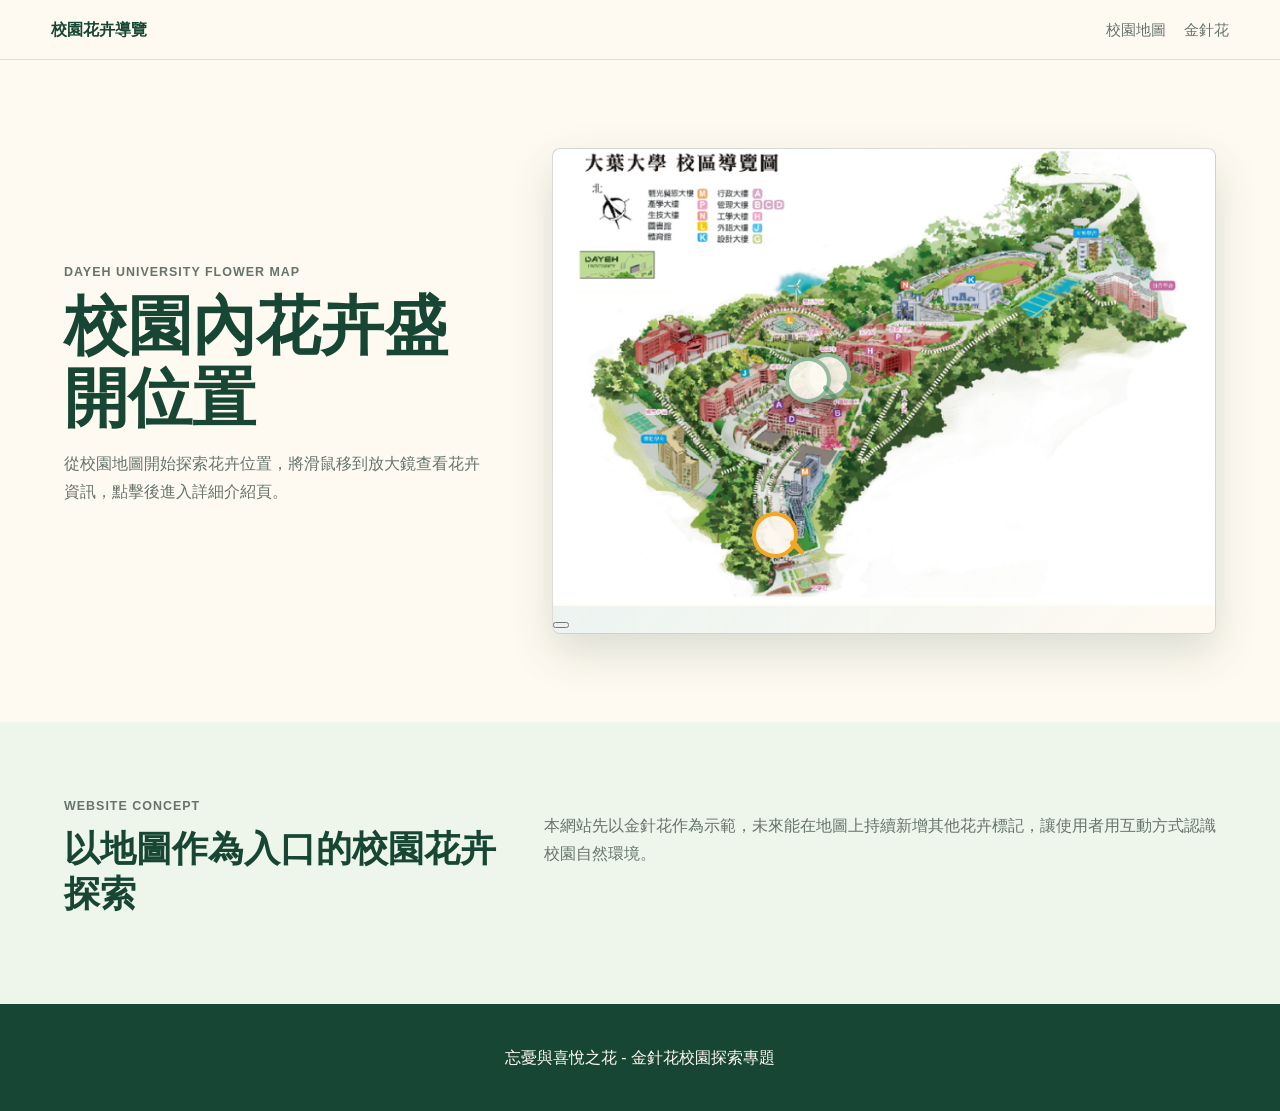
<file: index.html>
<!DOCTYPE html>
<html lang="zh-Hant">
<head>
  <meta charset="UTF-8">
  <meta name="viewport" content="width=device-width, initial-scale=1.0">
  <title>校園花卉互動導覽</title>
  <link rel="stylesheet" href="style.css">
</head>
<body>
  <header class="site-header">
    <a class="brand" href="index.html">校園花卉導覽</a>
    <nav class="nav-links" aria-label="主要導覽">
      <a href="index.html">校園地圖</a>
      <a href="daylily.html">金針花</a>
    </nav>
  </header>

  <main>
    <section class="map-hero">
      <div class="map-intro">
        <p class="eyebrow">Dayeh University Flower Map</p>
        <h1>校園內花卉盛開位置</h1>
        <p>從校園地圖開始探索花卉位置，將滑鼠移到放大鏡查看花卉資訊，點擊後進入詳細介紹頁。</p>
      </div>

      <div class="map-stage" aria-label="校園花卉地圖">
        <!-- 圖片替換處：請將校園地圖圖片放到 images/campus-map.png，或修改下方 src。 -->
        <img class="campus-map" src="images/campus-map.png" alt="大葉大學校園導覽圖">

        <a class="flower-marker daylily-marker" href="daylily.html" aria-label="前往金針花介紹頁">
          <span class="marker-icon" aria-hidden="true"></span>
          <span class="tooltip-card">
            <!-- 圖片替換處：請將金針花照片放到 images/daylily-flower.jpg，或修改下方 src。 -->
            <img src="images/daylily-flower.jpg" alt="金針花照片">
            <strong>金針花</strong>
            <small>又稱忘憂草、黃花菜，象徵忘憂、喜悅與母愛。</small>
          </span>
        </a>

        <button class="flower-marker locked-marker Cordyline-fruticosa-marker" href="Cordyline-fruticosa.html" aria-label="前往朱蕉介紹頁">
          <span class="marker-icon" aria-hidden="true"></span>
          <span class="tooltip-card text-only">

            <img src="images/Cordyline-fruticosa.jpg" alt="朱蕉照片">
            <strong>朱蕉</strong>
            <small></small>
          </span>
        </button>

        <button class="flower-marker locked-marker Cattleya-hybrid-marker" href="Cattleya-hybrid.html" aria-label="前往橘紅系嘉德麗雅蘭介紹頁">
          <span class="marker-icon" aria-hidden="true"></span>
          <span class="tooltip-card text-only">

            <img src="images/Cattleya-hybrid.jpg" alt="橘紅系嘉德麗雅蘭照片">
            <strong>橘紅系嘉德麗雅蘭</strong>
            <small></small>
          </span>
        <button>
      </div>
    </section>

    <section class="feature-band">
      <div>
        <p class="eyebrow">Website Concept</p>
        <h2>以地圖作為入口的校園花卉探索</h2>
      </div>
      <p>本網站先以金針花作為示範，未來能在地圖上持續新增其他花卉標記，讓使用者用互動方式認識校園自然環境。</p>
    </section>
  </main>

  <footer class="site-footer">
    <p>忘憂與喜悅之花 - 金針花校園探索專題</p>
  </footer>
</body>
</html>
</file>
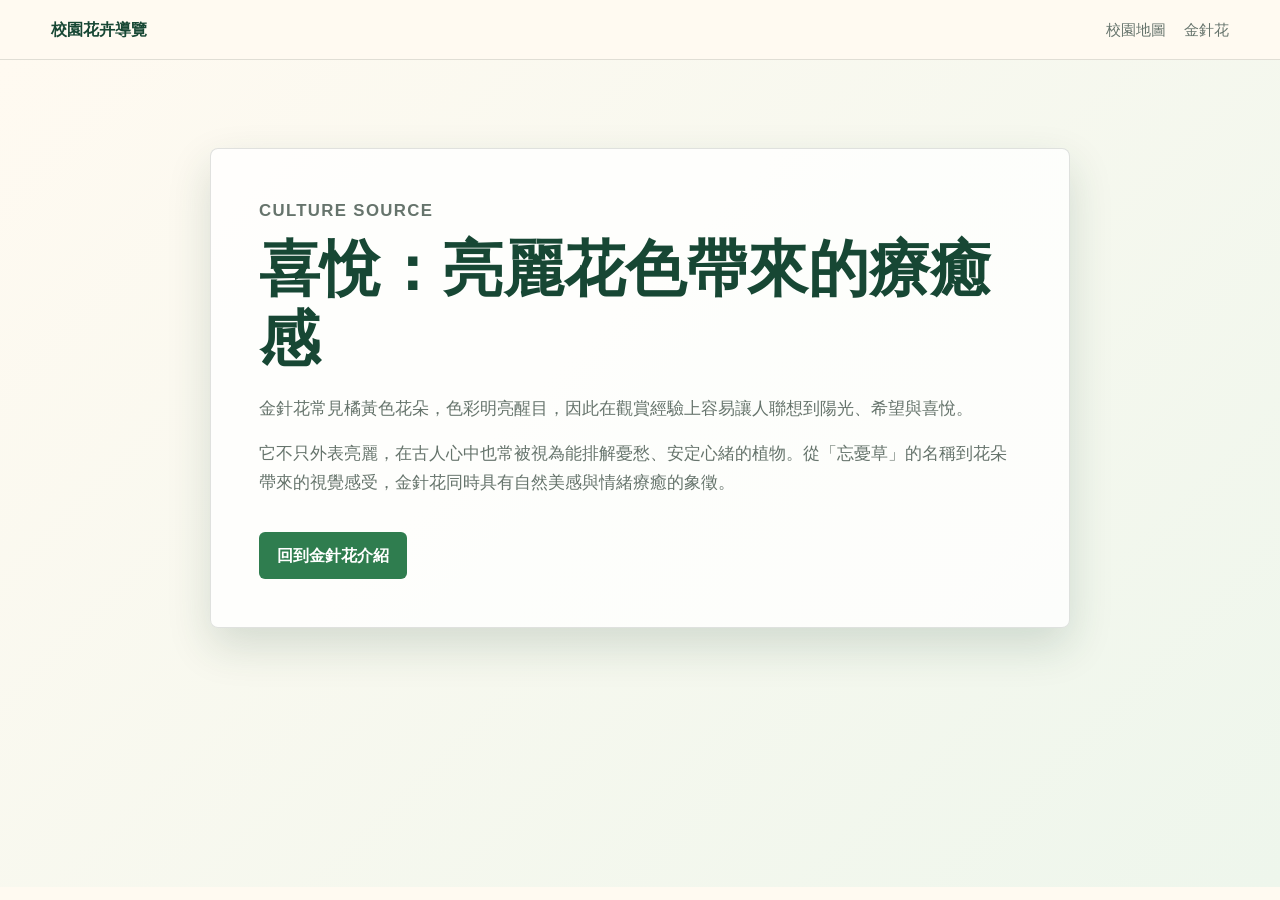
<file: culture/culture-forget.html>
<!DOCTYPE html>
<html lang="zh-Hant">
<head>
  <meta charset="UTF-8">
  <meta name="viewport" content="width=device-width, initial-scale=1.0">
  <title>喜悅｜金針花文化意義</title>
   <link rel="stylesheet" href="../style.css">
</head>
<body>
  <header class="site-header">
    <a class="brand" href="../index.html">校園花卉導覽</a>
    <nav class="nav-links" aria-label="主要導覽">
      <a href="../index.html">校園地圖</a>
      <a href="../daylily.html">金針花</a>
    </nav>
  </header>

  <main class="culture-page">
    <article class="culture-page-card">
      <p class="eyebrow">Culture Source</p>
      <h1>喜悅：亮麗花色帶來的療癒感</h1>
      <p>金針花常見橘黃色花朵，色彩明亮醒目，因此在觀賞經驗上容易讓人聯想到陽光、希望與喜悅。</p>
      <p>它不只外表亮麗，在古人心中也常被視為能排解憂愁、安定心緒的植物。從「忘憂草」的名稱到花朵帶來的視覺感受，金針花同時具有自然美感與情緒療癒的象徵。</p>
      <a class="primary-button" href="../daylily.html#culture">回到金針花介紹</a>
  </main>
</body>
</html>
</file>
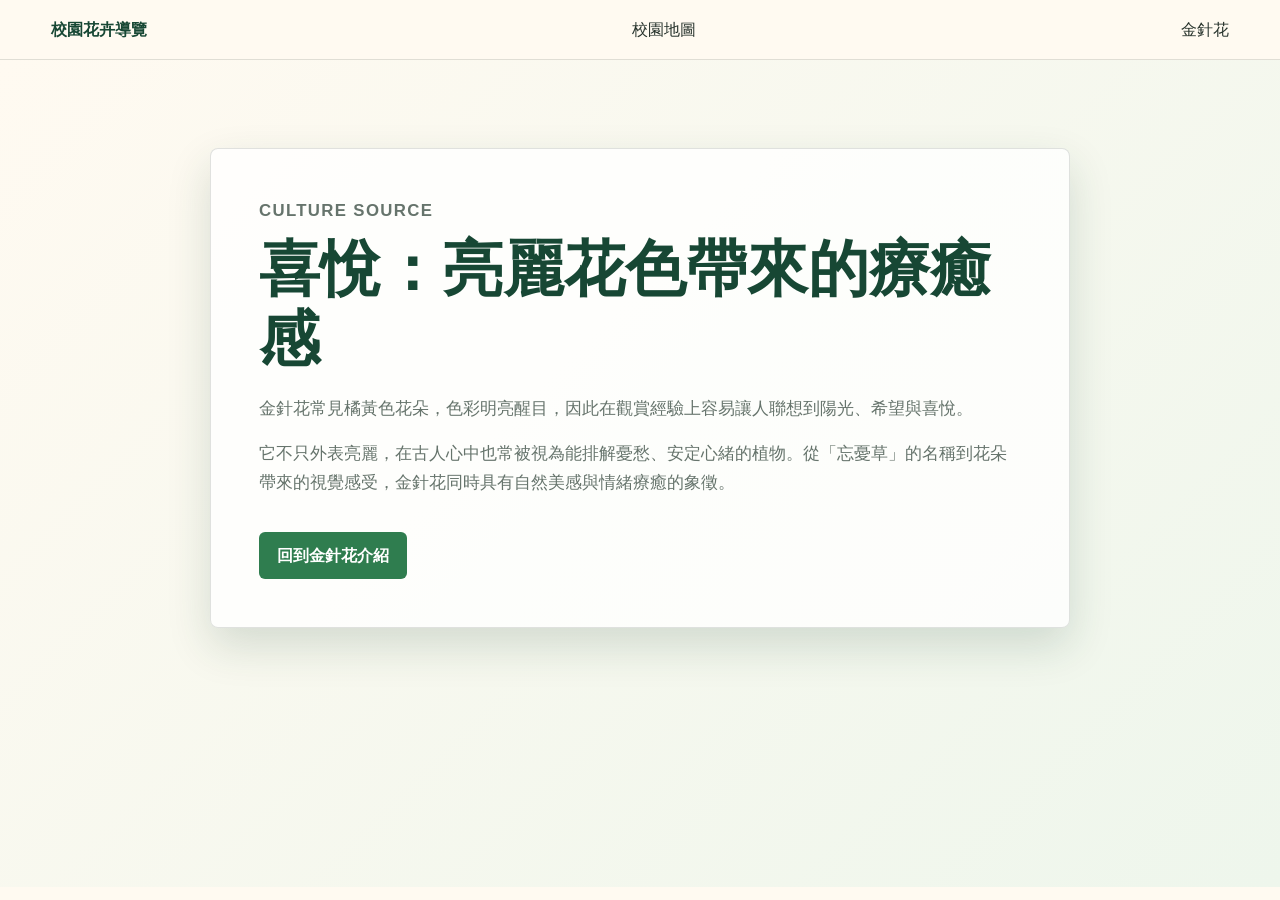
<file: culture/culture-joy.html>
<!DOCTYPE html>
<html lang="zh-Hant">
<head>
  <meta charset="UTF-8">
  <meta name="viewport" content="width=device-width, initial-scale=1.0">
  <title>喜悅｜金針花文化意義</title>
   <link rel="stylesheet" href="../style.css">
</head> 
  <header class="site-header">
     <a class="brand" href="../index.html">校園花卉導覽</a>
      <a href="../index.html">校園地圖</a>
      <a href="../daylily.html">金針花</a>
    </nav>
  </header>

  <main class="culture-page">
    <article class="culture-page-card">
      <p class="eyebrow">Culture Source</p>
      <h1>喜悅：亮麗花色帶來的療癒感</h1>
      <p>金針花常見橘黃色花朵，色彩明亮醒目，因此在觀賞經驗上容易讓人聯想到陽光、希望與喜悅。</p>
      <p>它不只外表亮麗，在古人心中也常被視為能排解憂愁、安定心緒的植物。從「忘憂草」的名稱到花朵帶來的視覺感受，金針花同時具有自然美感與情緒療癒的象徵。</p>
      <a class="primary-button" href="../daylily.html#culture">回到金針花介紹</a>
    </article>
  </main>
</body>
</html>
</file>
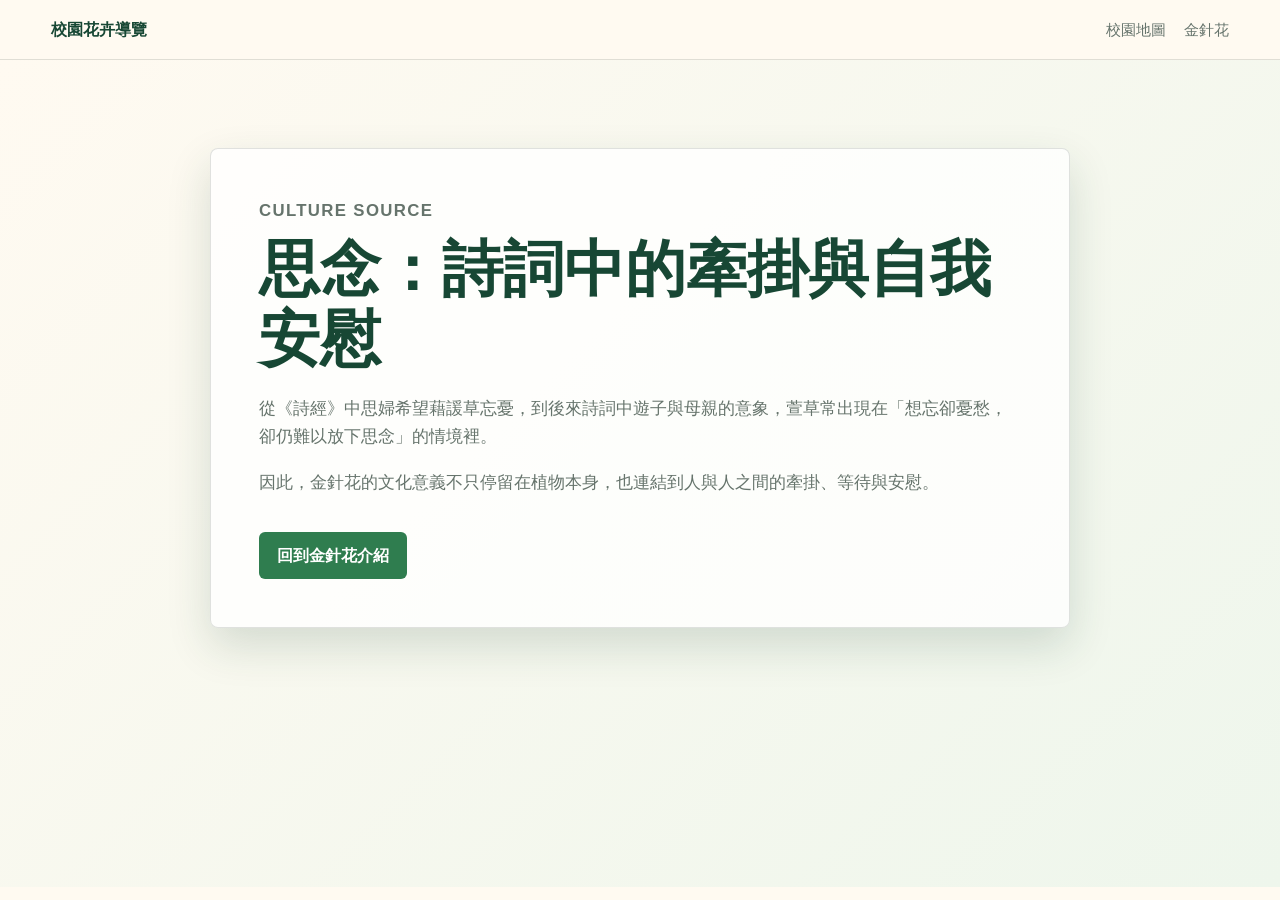
<file: culture/culture-missing.html>
<!DOCTYPE html>
<html lang="zh-Hant">
<head>
  <meta charset="UTF-8">
  <meta name="viewport" content="width=device-width, initial-scale=1.0">
  <title>思念｜金針花文化意義</title>
  <link rel="stylesheet" href="../style.css">
</head>
<body>
  <header class="site-header">
    <a class="brand" href="../index.html">校園花卉導覽</a>
    <nav class="nav-links" aria-label="主要導覽">
      <a href="../index.html">校園地圖</a>
      <a href="../daylily.html">金針花</a>
    </nav>
  </header>

  <main class="culture-page">
    <article class="culture-page-card">
      <p class="eyebrow">Culture Source</p>
      <h1>思念：詩詞中的牽掛與自我安慰</h1>
      <p>從《詩經》中思婦希望藉諼草忘憂，到後來詩詞中遊子與母親的意象，萱草常出現在「想忘卻憂愁，卻仍難以放下思念」的情境裡。</p>
      <p>因此，金針花的文化意義不只停留在植物本身，也連結到人與人之間的牽掛、等待與安慰。</p>
      <a class="primary-button" href="../daylily.html#culture">回到金針花介紹</a>
    </article>
  </main>
</body>
</html>
</file>
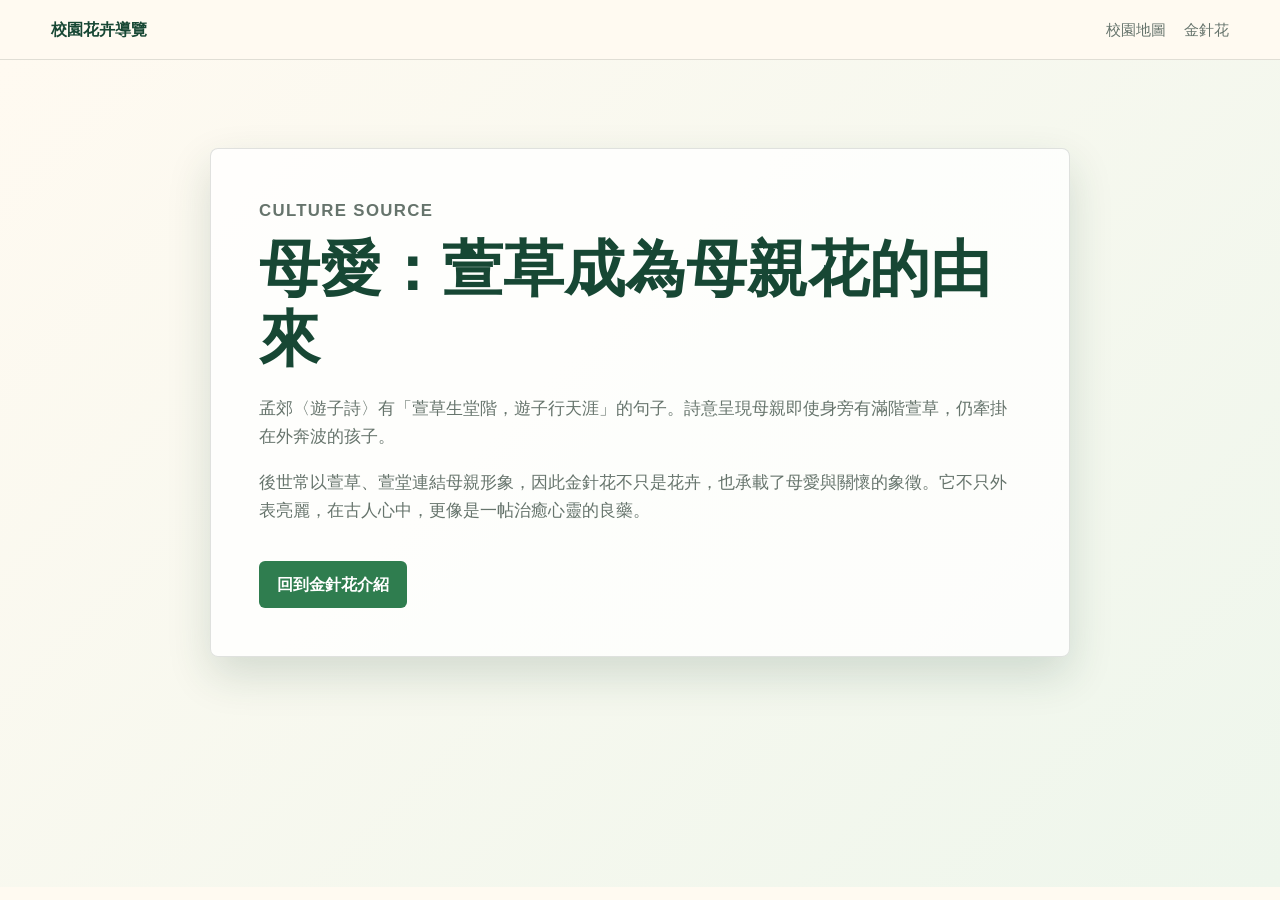
<file: culture/culture-mother.html>
<!DOCTYPE html>
<html lang="zh-Hant">
<head>
  <meta charset="UTF-8">
  <meta name="viewport" content="width=device-width, initial-scale=1.0">
  <title>母愛｜金針花文化意義</title>
  <link rel="stylesheet" href="../style.css">
</head>
<body>
  <header class="site-header">
    <a class="brand" href="../index.html">校園花卉導覽</a>
    <nav class="nav-links" aria-label="主要導覽">
      <a href="../index.html">校園地圖</a>
      <a href="../daylily.html">金針花</a>
    </nav>
  </header>

  <main class="culture-page">
    <article class="culture-page-card">
      <p class="eyebrow">Culture Source</p>
      <h1>母愛：萱草成為母親花的由來</h1>
      <p>孟郊〈遊子詩〉有「萱草生堂階，遊子行天涯」的句子。詩意呈現母親即使身旁有滿階萱草，仍牽掛在外奔波的孩子。</p>
      <p>後世常以萱草、萱堂連結母親形象，因此金針花不只是花卉，也承載了母愛與關懷的象徵。它不只外表亮麗，在古人心中，更像是一帖治癒心靈的良藥。</p>
      <a class="primary-button" href="../daylily.html#culture">回到金針花介紹</a>
    </article>
  </main>
</body>
</html>
</file>
<file: style.css>
:root {
  --sun: #f5a623;
  --leaf: #2f7d4f;
  --moss: #174734;
  --sky: #dceef1;
  --paper: #fffaf1;
  --clay: #d66f3f;
  --ink: #26322b;
  --muted: #66746c;
  --line: rgba(38, 50, 43, 0.14);
  --shadow: 0 18px 44px rgba(23, 71, 52, 0.16);
}

* {
  box-sizing: border-box;
}

html {
  scroll-behavior: smooth;
}

body {
  margin: 0;
  background: var(--paper);
  color: var(--ink);
  font-family: "Microsoft JhengHei", "Noto Sans TC", Arial, sans-serif;
  line-height: 1.7;
}

img {
  display: block;
  max-width: 100%;
}

a {
  color: inherit;
  text-decoration: none;
}

.site-header {
  position: sticky;
  top: 0;
  z-index: 20;
  display: flex;
  align-items: center;
  justify-content: space-between;
  gap: 24px;
  padding: 16px clamp(18px, 4vw, 56px);
  background: rgba(255, 250, 241, 0.92);
  border-bottom: 1px solid var(--line);
  backdrop-filter: blur(14px);
}

.brand {
  color: var(--moss);
  font-weight: 800;
  letter-spacing: 0;
}

.nav-links {
  display: flex;
  gap: 18px;
  color: var(--muted);
  font-size: 0.95rem;
}

.nav-links a:hover {
  color: var(--leaf);
}

.map-hero,
.flower-hero,
.ar-section {
  display: grid;
  grid-template-columns: minmax(260px, 0.78fr) minmax(320px, 1.22fr);
  gap: clamp(24px, 5vw, 64px);
  align-items: center;
  padding: clamp(32px, 7vw, 88px) clamp(18px, 5vw, 72px);
}

.map-intro h1,
.flower-hero h1,
.ar-copy h2 {
  margin: 8px 0 16px;
  color: var(--moss);
  font-size: clamp(2.1rem, 5vw, 4.4rem);
  line-height: 1.12;
}

.map-intro p,
.flower-hero p,
.ar-copy p,
.feature-band p,
.value-section p,
.info-grid p {
  color: var(--muted);
}

.eyebrow {
  margin: 0;
  color: var(--clay);
  font-size: 0.78rem;
  font-weight: 800;
  letter-spacing: 0.08em;
  text-transform: uppercase;
}

.map-stage {
  position: relative;
  min-height: 430px;
  overflow: hidden;
  border: 1px solid var(--line);
  border-radius: 8px;
  background:
    linear-gradient(135deg, rgba(220, 238, 241, 0.9), rgba(255, 250, 241, 0.96)),
    repeating-linear-gradient(90deg, rgba(245, 166, 35, 0.1) 0 4px, transparent 4px 78px);
  box-shadow: var(--shadow);
}

.campus-map {
  width: 100%;
  height: 100%;
  min-height: 430px;
  object-fit: cover;
}

.campus-map[src$=".png"] {
  background: linear-gradient(135deg, #dceef1, #f7e5c4);
}

.flower-marker {
  position: absolute;
  z-index: 1;
  width: 46px;
  height: 46px;
  border: 0;
  border-radius: 50%;
  background: transparent;
  cursor: pointer;
}

.flower-marker:hover,
.flower-marker:focus-visible {
  z-index: 10;
}

.daylily-marker {
  left: 30%;
  top: 75%;
}

.Cattleya-hybrid-marker {
  left: 35%;
  top: 43%;
}

.Cordyline-fruticosa-marker {
  left: 38%;
  top: 42%;
}

.marker-icon {
  position: absolute;
  z-index: 1;
  inset: 0;
  border: 4px solid var(--sun);
  border-radius: 50%;
  background: rgba(255, 250, 241, 0.9);
  box-shadow: 0 8px 18px rgba(0, 0, 0, 0.18);
}

.marker-icon::after {
  content: "";
  position: absolute;
  width: 18px;
  height: 5px;
  right: -12px;
  bottom: 4px;
  border-radius: 4px;
  background: var(--sun);
  transform: rotate(45deg);
}

.locked-marker .marker-icon {
  border-color: rgba(47, 125, 79, 0.5);
}

.locked-marker .marker-icon::after {
  background: rgba(47, 125, 79, 0.5);
}

.tooltip-card {
  position: absolute;
  z-index: 2;
  left: 50%;
  bottom: calc(100% + 12px);
  width: 210px;
  padding: 12px;
  border: 1px solid var(--line);
  border-radius: 8px;
  background: #fff;
  box-shadow: var(--shadow);
  opacity: 0;
  pointer-events: none;
  transform: translate(-50%, 8px);
  transition: 0.2s ease;
}

.tooltip-card img {
  width: 100%;
  aspect-ratio: 4 / 3;
  border-radius: 6px;
  object-fit: cover;
  background: linear-gradient(135deg, #f5a623, #2f7d4f);
}

.tooltip-card strong,
.tooltip-card small {
  display: block;
}

.tooltip-card strong {
  margin-top: 8px;
  color: var(--moss);
}

.tooltip-card small {
  color: var(--muted);
  line-height: 1.5;
}

.text-only {
  width: 180px;
}

.flower-marker:hover .tooltip-card,
.flower-marker:focus-visible .tooltip-card {
  opacity: 1;
  transform: translate(-50%, 0);
}

.feature-band,
.culture-section,
.value-section,
.info-grid {
  padding: clamp(34px, 6vw, 74px) clamp(18px, 5vw, 72px);
}

.feature-band {
  display: grid;
  grid-template-columns: minmax(260px, 0.8fr) minmax(280px, 1.2fr);
  gap: 32px;
  background: #eef6ec;
}

h2 {
  margin: 8px 0 14px;
  color: var(--moss);
  font-size: clamp(1.45rem, 3vw, 2.25rem);
  line-height: 1.25;
}

.flower-hero {
  background: linear-gradient(135deg, #fffaf1 0%, #eef6ec 100%);
}

.primary-button,
.secondary-button {
  display: inline-flex;
  align-items: center;
  justify-content: center;
  min-height: 44px;
  margin-top: 18px;
  padding: 10px 18px;
  border: 0;
  border-radius: 6px;
  cursor: pointer;
  font-weight: 800;
}

.primary-button {
  background: var(--leaf);
  color: #fff;
}

.secondary-button {
  background: #eef6ec;
  color: var(--moss);
}

.flower-photo-frame {
  overflow: hidden;
  border-radius: 8px;
  border: 1px solid var(--line);
  box-shadow: var(--shadow);
}

.flower-photo-frame img {
  width: 100%;
  aspect-ratio: 5 / 4;
  object-fit: cover;
  background: linear-gradient(135deg, #f5a623, #eef6ec 45%, #2f7d4f);
}

.daylily-model {
  display: block;
  width: 100%;
  height: clamp(360px, 48vw, 560px);
  background: linear-gradient(135deg, #f5a623, #eef6ec 45%, #2f7d4f);
}


.info-grid,
.value-section {
  display: grid;
  grid-template-columns: repeat(2, minmax(0, 1fr));
  gap: 24px;
}

.info-grid article,
.value-section article,
.culture-cards article {
  border: 1px solid var(--line);
  border-radius: 8px;
  background: rgba(255, 255, 255, 0.72);
  padding: clamp(18px, 3vw, 28px);
}

.fact-list {
  display: grid;
  gap: 12px;
  padding: 0;
  list-style: none;
}

.fact-list li {
  display: grid;
  grid-template-columns: 64px 1fr;
  gap: 12px;
  color: var(--muted);
}

.fact-list span {
  color: var(--leaf);
  font-weight: 800;
}

.content-image {
  width: 100%;
  margin-top: 18px;
  aspect-ratio: 16 / 10;
  border-radius: 6px;
  object-fit: cover;
  background: linear-gradient(135deg, #dceef1, #f5a623, #2f7d4f);
}

.culture-section,
.culture-detail-section {
  background: #f7efe1;
}

.culture-cards {
  display: grid;
  grid-template-columns: repeat(4, minmax(0, 1fr));
  gap: 18px;
  margin-top: 26px;
}

.culture-card,
.culture-detail-list article {
  display: block;
  border: 1px solid var(--line);
  border-radius: 8px;
  background: rgba(255, 255, 255, 0.72);
  padding: clamp(18px, 3vw, 28px);
}

.culture-card {
  transition: transform 0.18s ease, border-color 0.18s ease, box-shadow 0.18s ease;
}

.culture-card:hover,
.culture-card:focus-visible {
  border-color: rgba(47, 125, 79, 0.45);
  box-shadow: 0 14px 28px rgba(23, 71, 52, 0.12);
  transform: translateY(-3px);
}

.culture-cards h3,
.culture-detail-list h3 {
  margin: 0 0 8px;
  color: var(--clay);
}

.culture-detail-section {
  padding: 0 clamp(18px, 5vw, 72px) clamp(34px, 6vw, 74px);
  scroll-margin-top: 86px;
}

.culture-section {
  scroll-margin-top: 86px;
}

.culture-detail-list {
  display: grid;
  gap: 18px;
  margin-top: 24px;
}
.culture-page {
  min-height: calc(100vh - 73px);
  padding: clamp(34px, 7vw, 88px) clamp(18px, 5vw, 72px);
  background: linear-gradient(135deg, #fffaf1 0%, #eef6ec 100%);
}

.culture-page-card {
  max-width: 860px;
  margin: 0 auto;
  padding: clamp(24px, 5vw, 48px);
  border: 1px solid var(--line);
  border-radius: 8px;
  background: rgba(255, 255, 255, 0.78);
  box-shadow: var(--shadow);
}

.culture-page-card h1 {
  margin: 8px 0 20px;
  color: var(--moss);
  font-size: clamp(2rem, 5vw, 3.8rem);
  line-height: 1.16;
}

.culture-page-card p {
  color: var(--muted);
  font-size: 1.05rem;
}

.ar-section {
  background: #eaf5f5;
}

.legacy-ar-section {
  display: none;
}

.immersive-section {
  padding: clamp(34px, 6vw, 74px) clamp(18px, 5vw, 72px);
  background: #eaf5f5;
}

.immersive-copy {
  max-width: 820px;
  margin-bottom: 28px;
}

.immersive-copy h2 {
  margin-bottom: 12px;
}

.immersive-copy p:not(.eyebrow) {
  color: var(--muted);
}

.immersive-layout {
  display: grid;
  grid-template-columns: minmax(0, 1.35fr) minmax(280px, 0.65fr);
  gap: 24px;
  align-items: stretch;
}

.immersive-map-shell {
  position: relative;
  min-height: 520px;
  overflow: hidden;
  border: 1px solid var(--line);
  border-radius: 8px;
  background: #1f2724;
  box-shadow: var(--shadow);
}

.immersive-map {
  width: 100%;
  min-height: 520px;
}

.map-status {
  position: absolute;
  inset: 0;
  z-index: 5;
  display: grid;
  place-items: center;
  padding: 24px;
  background: rgba(23, 71, 52, 0.92);
  color: #fff;
  font-weight: 800;
  text-align: center;
}

.map-status.hidden {
  display: none;
}

.map-legend {
  position: absolute;
  left: 14px;
  bottom: 28px;
  z-index: 3;
  display: grid;
  gap: 4px;
  padding: 10px 12px;
  border-radius: 8px;
  background: rgba(255, 250, 241, 0.92);
  color: var(--moss);
  font-size: 0.78rem;
  box-shadow: 0 8px 24px rgba(0, 0, 0, 0.18);
  pointer-events: none;
}

.map-legend span {
  display: flex;
  align-items: center;
  gap: 7px;
}

.legend-dot {
  width: 10px;
  height: 10px;
  border-radius: 999px;
}

.flower-dot {
  background: var(--sun);
}

.daylily-map-marker {
  display: grid;
  width: 38px;
  height: 38px;
  place-items: center;
  border: 3px solid #fff;
  border-radius: 50% 50% 50% 8px;
  background: var(--sun);
  color: #3a2a00;
  font-size: 1.1rem;
  box-shadow: 0 10px 26px rgba(0, 0, 0, 0.3);
  cursor: pointer;
  transform: rotate(-45deg);
}

.daylily-map-marker span {
  transform: rotate(45deg);
}

.daylily-map-marker:hover,
.daylily-map-marker:focus-visible {
  background: #ffcc58;
}

.maplibregl-popup-content {
  border-radius: 8px;
  color: var(--moss);
  font-family: inherit;
}

.immersive-panel {
  display: flex;
  flex-direction: column;
  min-height: 520px;
  padding: clamp(18px, 3vw, 28px);
  border: 1px solid var(--line);
  border-radius: 8px;
  background: rgba(255, 255, 255, 0.78);
  box-shadow: var(--shadow);
}

.immersive-panel h3 {
  margin: 8px 0 12px;
  color: var(--moss);
  font-size: 1.55rem;
  line-height: 1.25;
}

.immersive-panel p:not(.eyebrow) {
  color: var(--muted);
}

.immersive-panel img {
  width: 100%;
  margin-top: auto;
  aspect-ratio: 4 / 3;
  border-radius: 6px;
  object-fit: cover;
}

.map-toolbar {
  display: flex;
  flex-wrap: wrap;
  gap: 10px;
  margin-top: 18px;
  padding-bottom: 6px;
}

.map-toolbar button {
  min-height: 40px;
  padding: 8px 14px;
  border: 1px solid rgba(47, 125, 79, 0.26);
  border-radius: 999px;
  background: #fff;
  color: var(--moss);
  cursor: pointer;
  font-weight: 800;
}

.map-toolbar button:hover,
.map-toolbar button:focus-visible,
.map-toolbar button.active {
  background: var(--leaf);
  color: #fff;
}

.map-data-note {
  margin: 8px 0 0;
  color: var(--muted);
  font-size: 0.82rem;
}

.immersive-gallery {
  display: grid;
  grid-template-columns: repeat(4, minmax(0, 1fr));
  gap: 16px;
  margin-top: 24px;
}

.immersive-gallery figure {
  margin: 0;
  overflow: hidden;
  border: 1px solid var(--line);
  border-radius: 8px;
  background: rgba(255, 255, 255, 0.78);
}

.immersive-gallery img {
  width: 100%;
  aspect-ratio: 4 / 3;
  object-fit: cover;
}

.immersive-gallery figcaption {
  padding: 10px 12px;
  color: var(--moss);
  font-weight: 800;
}

.game-progress {
  margin-top: 22px;
}

.progress-track {
  width: min(420px, 100%);
  height: 10px;
  margin-top: 8px;
  overflow: hidden;
  border-radius: 999px;
  background: rgba(23, 71, 52, 0.14);
}

.progress-fill {
  width: 0%;
  height: 100%;
  border-radius: inherit;
  background: var(--sun);
  transition: width 0.25s ease;
}

.phone-frame {
  width: min(360px, calc(100vw - 36px));
  max-width: 360px;
  min-height: 650px;
  margin-inline: auto;
  padding: 14px;
  border-radius: 32px;
  background: #1f2724;
  box-shadow: 0 24px 58px rgba(0, 0, 0, 0.24);
}

.phone-top {
  width: 90px;
  height: 7px;
  margin: 0 auto 12px;
  border-radius: 99px;
  background: #59645e;
}

.ar-view {
  position: relative;
  min-height: 590px;
  overflow: hidden;
  border-radius: 22px;
  background: linear-gradient(135deg, #dceef1, #f5a623 50%, #2f7d4f);
}

.ar-bg {
  position: absolute;
  inset: 0;
  width: 100%;
  height: 100%;
  object-fit: cover;
  opacity: 0.72;
}

.scan-grid {
  .ar-bg:not([src]),
  .ar-bg[src=""],
  .ar-bg[src$="daylily-ar-bg.jpg"] {
  opacity: 0;
}

  position: absolute;
  inset: 0;
  background-image:
    linear-gradient(rgba(255,255,255,0.18) 1px, transparent 1px),
    linear-gradient(90deg, rgba(255,255,255,0.18) 1px, transparent 1px);
  background-size: 38px 38px;
}

.petal {
  position: absolute;
  display: none;
  width: 78px;
  min-height: 44px;
  border: 2px solid #fff;
  border-radius: 999px 999px 999px 12px;
  background: var(--sun);
  color: #3a2a00;
  cursor: pointer;
  font-weight: 900;
  box-shadow: 0 10px 24px rgba(0, 0, 0, 0.22);
}

.ar-active .petal {
  display: block;
}

.petal-one {
  left: 12%;
  top: 23%;
}

.petal-two {
  right: 14%;
  top: 36%;
}

.petal-three {
  left: 18%;
  bottom: 29%;
}

.petal-four {
  right: 16%;
  bottom: 18%;
}

.petal.collected {
  display: none;
}

.ar-status {
  position: absolute;
  left: 16px;
  right: 16px;
  bottom: 16px;
  padding: 12px;
  border-radius: 8px;
  background: rgba(255, 250, 241, 0.92);
  color: var(--moss);
  font-weight: 800;
  font-size: 0.92rem;
  line-height: 1.45;
  word-break: keep-all;
  overflow-wrap: normal;
}

.quiz-modal {
  position: fixed;
  inset: 0;
  z-index: 40;
  display: none;
  align-items: center;
  justify-content: center;
  padding: 20px;
  background: rgba(23, 71, 52, 0.58);
}

.quiz-modal.open {
  display: flex;
}

.quiz-panel {
  width: min(520px, 100%);
  padding: clamp(20px, 4vw, 34px);
  border-radius: 8px;
  background: #fffaf1;
  box-shadow: var(--shadow);
}

.answer-list {
  display: grid;
  gap: 10px;
  margin-top: 18px;
}

.answer-list button {
  width: 100%;
  padding: 12px 14px;
  border: 1px solid var(--line);
  border-radius: 6px;
  background: #fff;
  color: var(--ink);
  cursor: pointer;
  text-align: left;
  font: inherit;
}

.answer-list button:hover {
  border-color: var(--leaf);
}

.quiz-feedback {
  min-height: 28px;
  color: var(--leaf);
  font-weight: 800;
}

.site-footer {
  padding: 24px clamp(18px, 5vw, 72px);
  background: var(--moss);
  color: #fffaf1;
  text-align: center;
}

.site-footer a {
  text-decoration: underline;
  text-underline-offset: 4px;
}

@media (max-width: 900px) {
  .map-hero,
  .flower-hero,
  .ar-section,
  .feature-band,
  .info-grid,
  .value-section {
    grid-template-columns: 1fr;
  }

  .culture-cards {
    grid-template-columns: repeat(2, minmax(0, 1fr));
  }

  .immersive-layout {
    grid-template-columns: 1fr;
  }

  .immersive-panel {
    min-height: auto;
  }

  .immersive-gallery {
    grid-template-columns: repeat(2, minmax(0, 1fr));
  }

  .map-stage,
  .campus-map {
    min-height: 360px;
  }
}

@media (max-width: 560px) {
  .site-header {
    align-items: flex-start;
    flex-direction: column;
  }

  .nav-links {
    flex-wrap: wrap;
  }

  .culture-cards {
    grid-template-columns: 1fr;
  }

  .immersive-map-shell,
  .immersive-map {
    min-height: 420px;
  }

  .map-legend {
    display: none;
  }

  .immersive-gallery {
    grid-template-columns: 1fr;
  }

  .phone-frame {
     width: min(340px, calc(100vw - 36px));
    min-height: 560px;
  }

  .ar-view {
    min-height: 500px;
  }

  .tooltip-card {
  .petal {
  width: 68px;
  min-height: 40px;
  font-size: 0.88rem;
  }
    width: 170px;
  }
}
</file>
